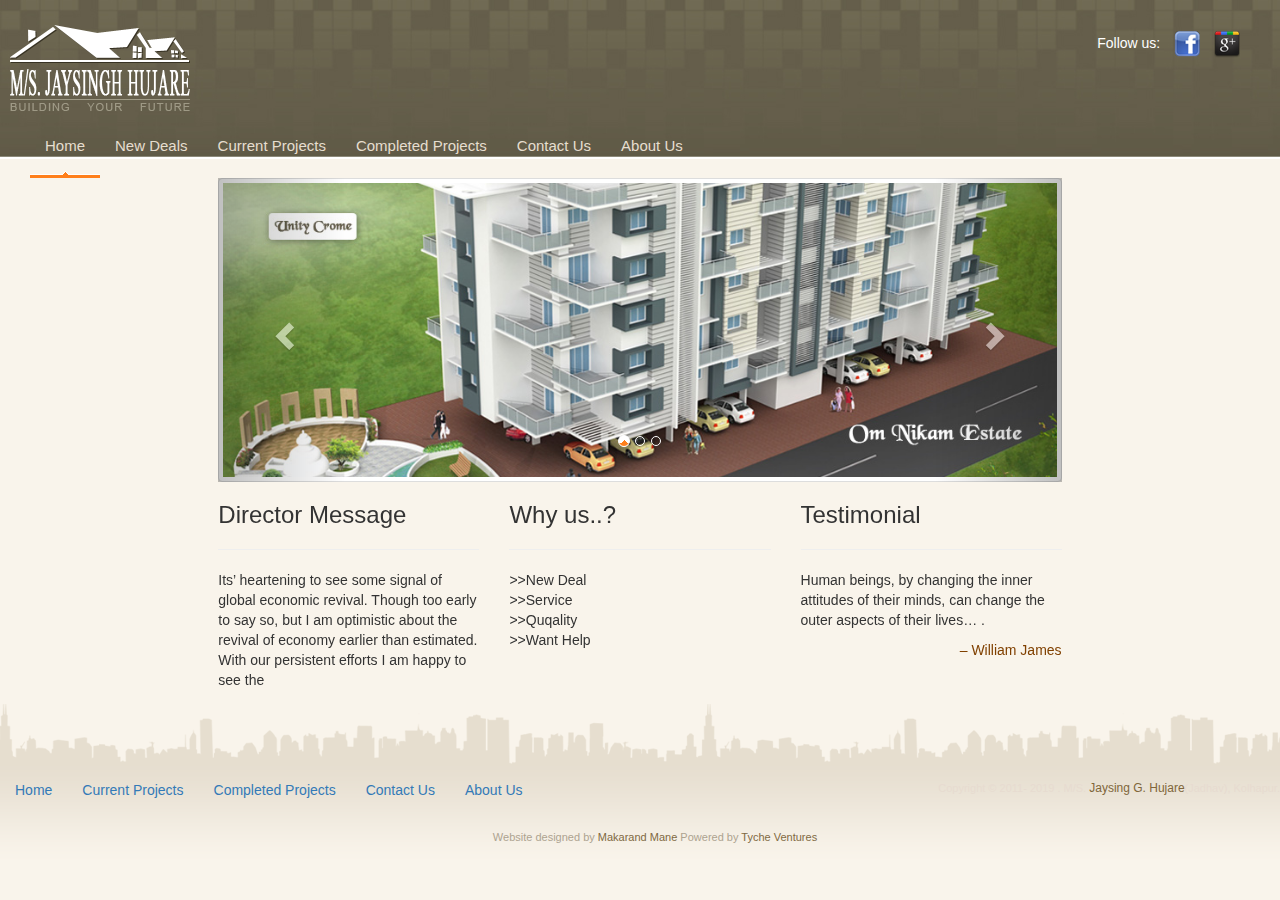
<file: bootstrap/index.html>
<!DOCTYPE html>
<html>
<head>
	<title></title>
	 <meta name="viewport" content="width=device-width, initial-scale=1">
  <link rel="stylesheet" href="https://maxcdn.bootstrapcdn.com/bootstrap/3.4.1/css/bootstrap.min.css">
  <script src="https://ajax.googleapis.com/ajax/libs/jquery/3.4.1/jquery.min.js"></script>
  <script src="https://maxcdn.bootstrapcdn.com/bootstrap/3.4.1/js/bootstrap.min.js"></script>
  <link rel="stylesheet" type="text/css" href="style.css">
</head>
<body style="background-color: #f9f4eb; margin-right: 0px;margin-bottom: 0px;">
  <div >
<header>
  <div class="img">
    <div>
      <img class="logo" src="images/logo.png">
      <div class="social col-md-2">
           <span>Follow us:</span>
            <a href="#"><img src="images/facebook.png"></a>
            <a href="#"><img src="images/google.png"></a>
        </div>
    </div>
    <nav class="nav-top">
        <div class="container-fluid">
          <div class="navbar-header">
           <button type="button" class="navbar-toggle" data-toggle="collapse" data-target="#myNavbar">
              <span class="icon-bar"></span>
              <span class="icon-bar"></span>
              <span class="icon-bar"></span>
            </button>
            </div>

            <div class="collapse navbar-collapse" id="myNavbar">
                 <ul class="nav navbar-nav ">
                  <li class="active"><a class="a1" href="#">Home</a></li>
                  <li><a href="newDeals.html" class="a1" >New Deals</a></li>
                  <li><a href="currProj.html" class="a1">Current Projects</a></li>
                  <li><a href="#" class="a1">Completed Projects</a></li>
                  <li><a href="#" class="a1">Contact Us</a></li>
                  <li><a href="#" class="a1">About Us</a></li>
                </ul>
              </div>
          </div>    
        </nav>
  </div>
</header>

<div class="row">
     <div class="col-md-2">
       
     </div>
     <div class="col-md-8">
                      <div  id="myCarousel" class="mm carousel slide" data-ride="carousel">
                  <!-- Indicators -->
                    <ol class="carousel-indicators">
                      <li data-target="#myCarousel" data-slide-to="0" class="active"></li>
                      <li data-target="#myCarousel" data-slide-to="1"></li>
                      <li data-target="#myCarousel" data-slide-to="2"></li>
                    </ol>

                    <!-- Wrapper for slides -->
                    <div class="carousel-inner">
                      <div class="item active">
                        <img src="images/banner6.jpg" class="img-thumbnail" alt="" style="width:100%;">
                      </div>

                      <div class="item">
                        <img src="images/slider_img1.gif" class="img-thumbnail" alt="" style="width:100%;">
                      </div>

                       <div class="item">
                        <img src="images/slider_img6.gif" class="img-thumbnail" alt="" style="width:100%;">
                      </div>
                    
                      <div class="item">
                        <img src="images/slider_img5.gif" class="img-thumbnail" alt="" style="width:100%;">
                      </div>
                    </div>

                    <!-- Left and right controls -->
                    <a class="left carousel-control" href="#myCarousel" data-slide="prev">
                      <span class="glyphicon glyphicon-chevron-left"></span>
                      <span class="sr-only">Previous</span>
                    </a>
                    <a class="right carousel-control" href="#myCarousel" data-slide="next">
                      <span class="glyphicon glyphicon-chevron-right"></span>
                      <span class="sr-only">Next</span>
                    </a>
                  </div>    

                  <div class="row">

                  <div class="col-md-4">
                    <div class="div5">
                      <h3>Director Message</h3>
                      <hr>
                      <p>Its’ heartening to see some signal of global economic revival. Though too early to say so, but I am optimistic about the revival of economy earlier than estimated. With our persistent efforts I am happy to see the</p>
                    </div>
                  </div> 
                  <div class="col-md-4 l">
                     <h3>Why us..?</h3>
                     <hr>>>New Deal<br>>>Service<br>>>Quqality<br>>>Want Help
                  </div> 
                  <div class="col-md-4">
                     <h3>Testimonial</h3>
                      <hr>
                      <p >Human beings, by changing the inner attitudes of their minds, can change the outer aspects of their lives… .<br><p style="float: right; color: #804000;">– William James</p></p>
                  </div>                    
                  </div>     
     </div>
     <div class="col-md-2"></div>
</div>

  <div class="footer_up"></div>
  <footer class="site-foot">
    <div class="sm-footer">
      <div class="sm-container">
        <div class="row foot-row">
            <div class="col-md-7 col-sm-12 col-xs-12">
                <nav>
                  <ul class="nav navbar-nav ">
                    <li><a  class="f-link" href="#">Home</a></li>
                    <li><a  class="f-link" href="#">Current Projects</a></li>
                    <li><a  class="f-link" href="#">Completed Projects</a></li>
                    <li><a  class="f-link" href="#">Contact Us</a></li>
                    <li><a  class="f-link" href="#">About Us</a></li>
                  </ul>
                </nav>
            </div>
            <div class="col-md-5 col-sm-12 col-xs-12" style="margin-top: 15px;">
              <p class="copyrights">Copyright © 2011- 2019 . M/S.
                <span class="foot-title">Jaysing G. Hujare</span>(Jadhav), Kolhapur.
              </p>
            </div>
            <div class="foot3 col-md-12 col-sm-12 col-xs-12 ">
              <p class="foot-end">
                Website designed by
                <a href="https://www.makarandmane.com" target="_blank">Makarand Mane</a>
                Powered by
                <a href="https://www.tycheventures.com" target="_blank">Tyche Ventures</a>
              </p>
            </div>
        </div>
      </div>
    </div>
  </footer>
</div>
</body>
</html>
</file>
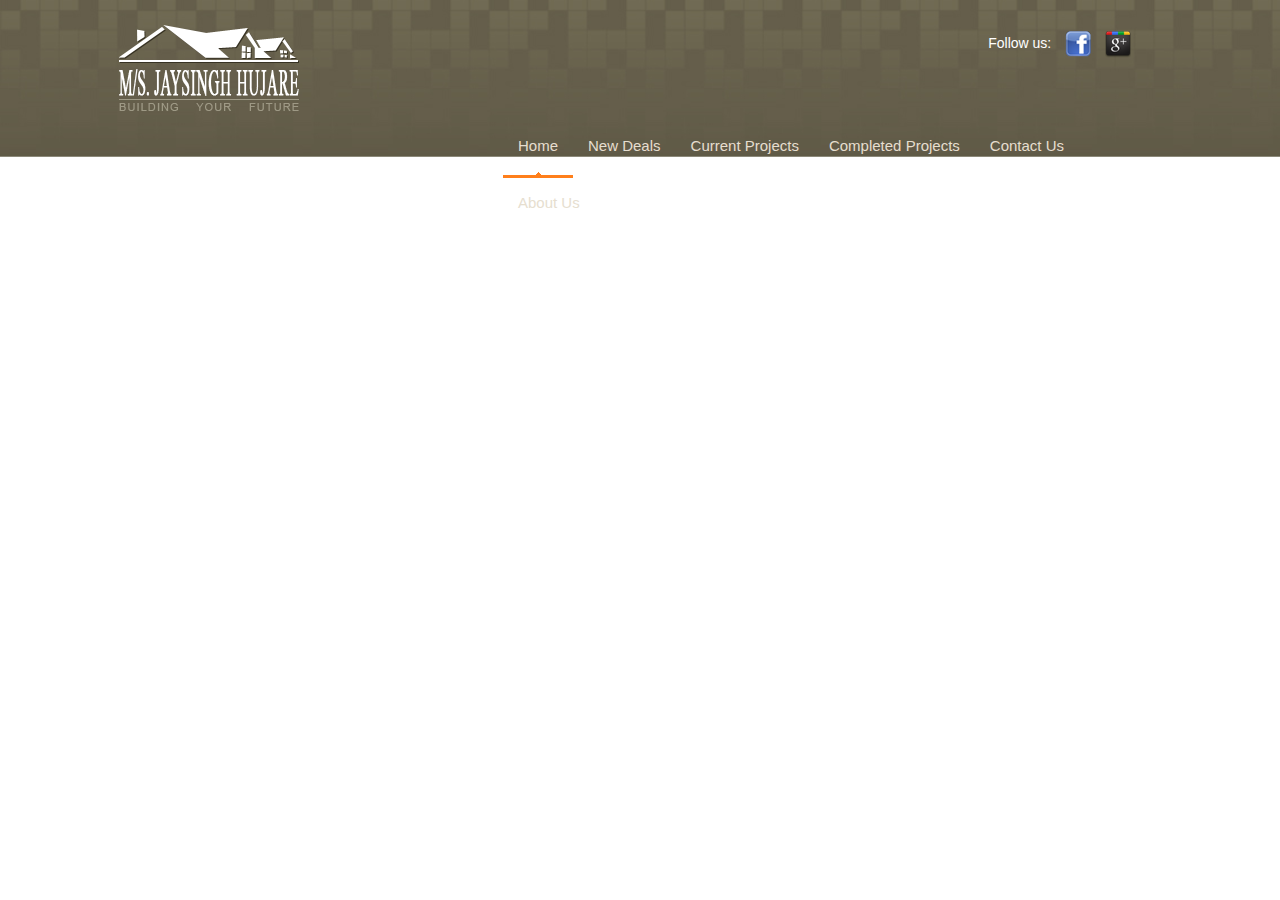
<file: bootstrap/header.html>
<!DOCTYPE html>
<html>
<head>
	<title></title>
	 <meta name="viewport" content="width=device-width, initial-scale=1">
  <link rel="stylesheet" href="https://maxcdn.bootstrapcdn.com/bootstrap/3.4.1/css/bootstrap.min.css">
  <script src="https://ajax.googleapis.com/ajax/libs/jquery/3.4.1/jquery.min.js"></script>
  <script src="https://maxcdn.bootstrapcdn.com/bootstrap/3.4.1/js/bootstrap.min.js"></script>
  <link rel="stylesheet" type="text/css" href="style.css">
  <script src="https://code.jquery.com/jquery-3.4.1.js"></script>
</head>
<body>
<div>
	<header class="img">
		<div class="container">
  <div >
    <div>
      <img class="logo" src="images/logo.png">
      <div class="social col-md-2">
           <span>Follow us:</span>
            <a href="#"><img src="images/facebook.png"></a>
            <a href="#"><img src="images/google.png"></a>
        </div>
    </div>
    <div class="row">
    	<div class="col-md-4 col-sm-4 col-xs-4"></div>
    	<div class="col-md-8 col-sm-8 col-xs-8">
		    	<nav class="nav-top">
		        <div class="container-fluid">
		          <div class="navbar-header">
		           <button type="button" class="navbar-toggle" data-toggle="collapse" data-target="#myNavbar">
		              <span class="icon-bar" style="background-color: white;"></span>
		              <span class="icon-bar" style="background-color: white;"></span>
		              <span class="icon-bar" style="background-color: white;"></span>
		            </button>
		            </div>

		            <div class="collapse navbar-collapse" id="myNavbar">
		                 <ul class="nav navbar-nav ">
		                  <li class="active"><a class="a1" href="index.php">Home</a></li>
		                  <li><a href="newDeals.php" class="a1" >New Deals</a></li>
		                  <li><a href="currProj.php" class="a1">Current Projects</a></li>
		                  <li><a href="CompletedProj.php" class="a1">Completed Projects</a></li>
		                  <li><a href="contact.php" class="a1">Contact Us</a></li>
		                  <li><a href="about.php" class="a1">About Us</a></li>
		                </ul>
		                <!--<script type="text/javascript">
		                	
		                	$(document).on('click', 'ul li', function(){
		                		$(this).addClass('active').siblings(.removeClass('active'))
		                	})

		                </script>-->
		              </div>
		          </div>    
		        </nav>
    	</div>
    </div>
    
  </div>
  </div>
</header>

</div>
</body>
</html>
</file>
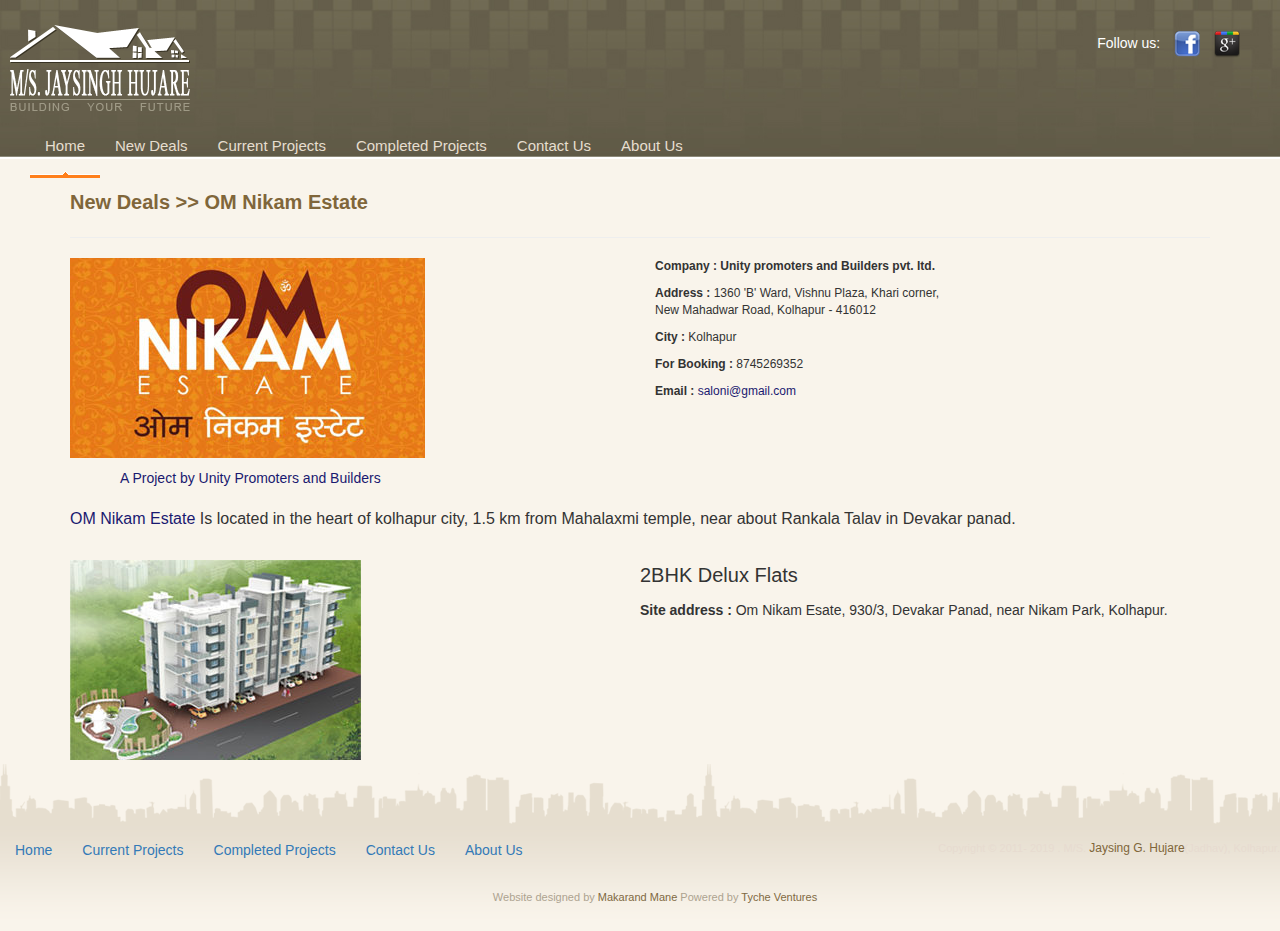
<file: bootstrap/newDeals.html>
<!DOCTYPE html>
<html>
<head>
	<title></title>
	 <meta name="viewport" content="width=device-width, initial-scale=1">
  <link rel="stylesheet" href="https://maxcdn.bootstrapcdn.com/bootstrap/3.4.1/css/bootstrap.min.css">
  <script src="https://ajax.googleapis.com/ajax/libs/jquery/3.4.1/jquery.min.js"></script>
  <script src="https://maxcdn.bootstrapcdn.com/bootstrap/3.4.1/js/bootstrap.min.js"></script>
  <link rel="stylesheet" type="text/css" href="style.css">
</head>
<body style="background-color: #f9f4eb; margin-right: 0px;margin-bottom: 0px;">
<header>
  <div class="img">
    <div>
      <img class="logo" src="images/logo.png">
      <div class="social col-md-2">
           <span>Follow us:</span>
            <a href="#"><img src="images/facebook.png"></a>
            <a href="#"><img src="images/google.png"></a>
        </div>
    </div>
    <nav class="nav-top">
        <div class="container-fluid">
          <div class="navbar-header">
           <button type="button" class="navbar-toggle" data-toggle="collapse" data-target="#myNavbar">
              <span class="icon-bar"></span>
              <span class="icon-bar"></span>
              <span class="icon-bar"></span>
            </button>
            </div>

            <div class="collapse navbar-collapse" id="myNavbar">
                 <ul class="nav navbar-nav ">
                  <li class="active"><a class="a1" href="#">Home</a></li>
                  <li><a href="newDeals.html" class="a1" >New Deals</a></li>
                  <li><a href="currProj.html" class="a1">Current Projects</a></li>
                  <li><a href="#" class="a1">Completed Projects</a></li>
                  <li><a href="#" class="a1">Contact Us</a></li>
                  <li><a href="#" class="a1">About Us</a></li>
                </ul>
              </div>
          </div>    
        </nav>
  </div>
</header>


<div class="container">
	<div class="content">
		<p class="head-title">New Deals >> OM Nikam Estate</p><hr>
			<div class="row">
				<div class="col-md-6">
					<figure>
						<a href="#"><img src="images/banner-small.jpg" alt=""></a>
						<figcaption style="margin-top: 10px; margin-left: 50px;">
							<a href="https://jaysinghujare.com/current-projects/om-nikam-estate/overview/" > A Project by Unity Promoters and Builders </a>
						</figcaption>
					</figure>
				</div>
				<div class="col-md-6">
					<p style="font-size: 12px;">
						<strong>Company : </strong>
						<strong>Unity promoters and Builders pvt. ltd.</strong>
					</p>
					<p style="font-size: 12px;">
						<strong>Address : </strong>
						1360 'B' Ward, Vishnu Plaza, Khari corner,<br>
						New Mahadwar Road, Kolhapur - 416012
					</p>
					<p style="font-size: 12px;">
						<strong>City : </strong>
						Kolhapur
					</p>
					<p style="font-size: 12px;">
						<strong>For Booking : </strong>
						8745269352
					</p>
					<p style="font-size: 12px;">
						<strong>Email : </strong>
						<a href="#">saloni@gmail.com</a>
					</p>
				</div>	
			</div><br>

				<p class="" style="font-size: 16px"><a style="font-size: 16px" href="#">OM Nikam Estate</a> Is located in the heart of kolhapur city, 1.5 km from Mahalaxmi temple, near about Rankala Talav in Devakar panad.</p><br>

			<div class="row">
				<div class="col-md-6">
					<figure>
						<a href="#"><img src="images/om.jpg" alt=""></a>
					</figure>
				</div>
				<div class="col-md-6"></div>
						<p style="font-size: 20px;">2BHK Delux Flats</p>
						<p><strong>Site address :</strong>
						Om Nikam Esate, 930/3, Devakar Panad, near Nikam Park, Kolhapur.
					</p>

			</div>
			</div>
	</div>
</div>


 <div class="footer_up"></div>
  <footer class="site-foot">
    <div class="sm-footer">
      <div class="sm-container">
        <div class="row foot-row">
            <div class="col-md-7 col-sm-12 col-xs-12">
                <nav>
                  <ul class="nav navbar-nav ">
                    <li><a  class="f-link" href="#">Home</a></li>
                    <li><a  class="f-link" href="#">Current Projects</a></li>
                    <li><a  class="f-link" href="#">Completed Projects</a></li>
                    <li><a  class="f-link" href="#">Contact Us</a></li>
                    <li><a  class="f-link" href="#">About Us</a></li>
                  </ul>
                </nav>
            </div>
            <div class="col-md-5 col-sm-12 col-xs-12" style="margin-top: 15px;">
              <p class="copyrights">Copyright © 2011- 2019 . M/S.
                <span class="foot-title">Jaysing G. Hujare</span>(Jadhav), Kolhapur.
              </p>
            </div>
            <div class="foot3 col-md-12 col-sm-12 col-xs-12 ">
              <p class="foot-end">
                Website designed by
                <a href="https://www.makarandmane.com" target="_blank">Makarand Mane</a>
                Powered by
                <a href="https://www.tycheventures.com" target="_blank">Tyche Ventures</a>
              </p>
            </div>
        </div>
      </div>
    </div>
  </footer>
</body>
</html>
</file>
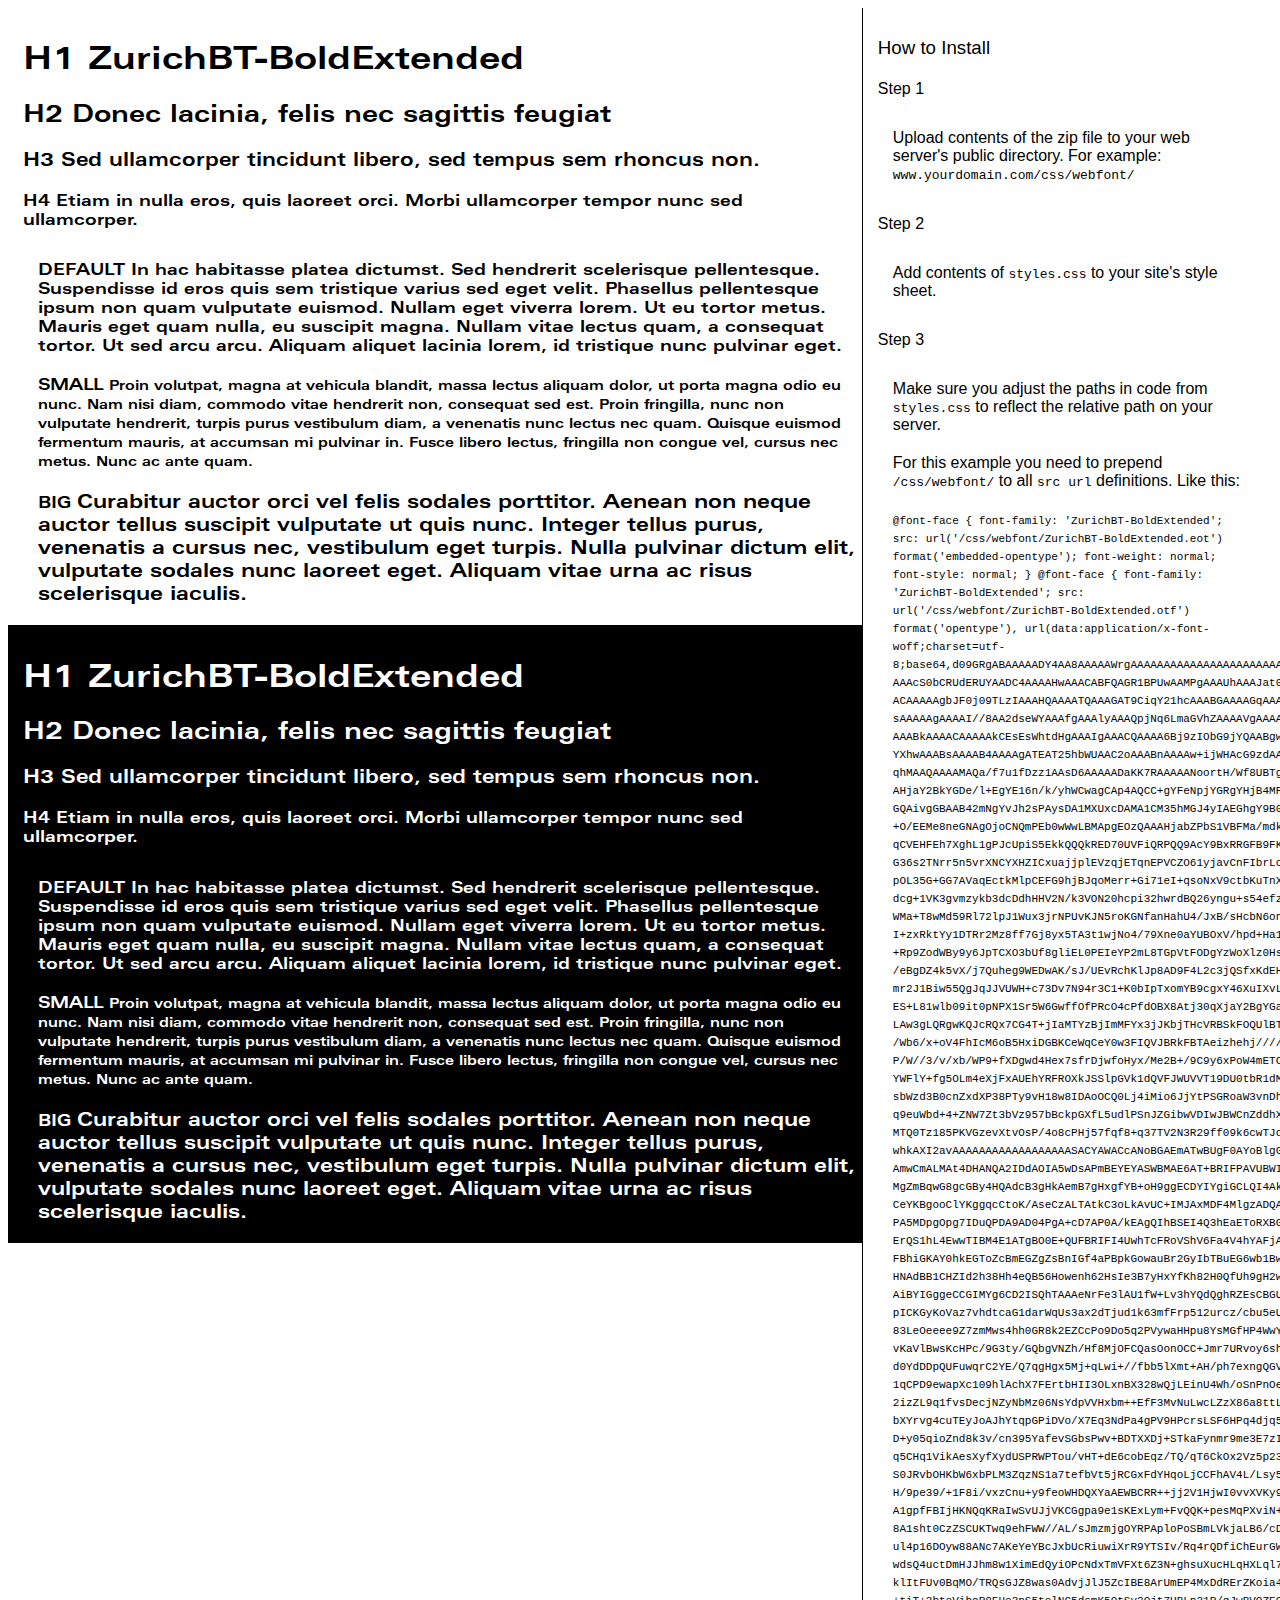
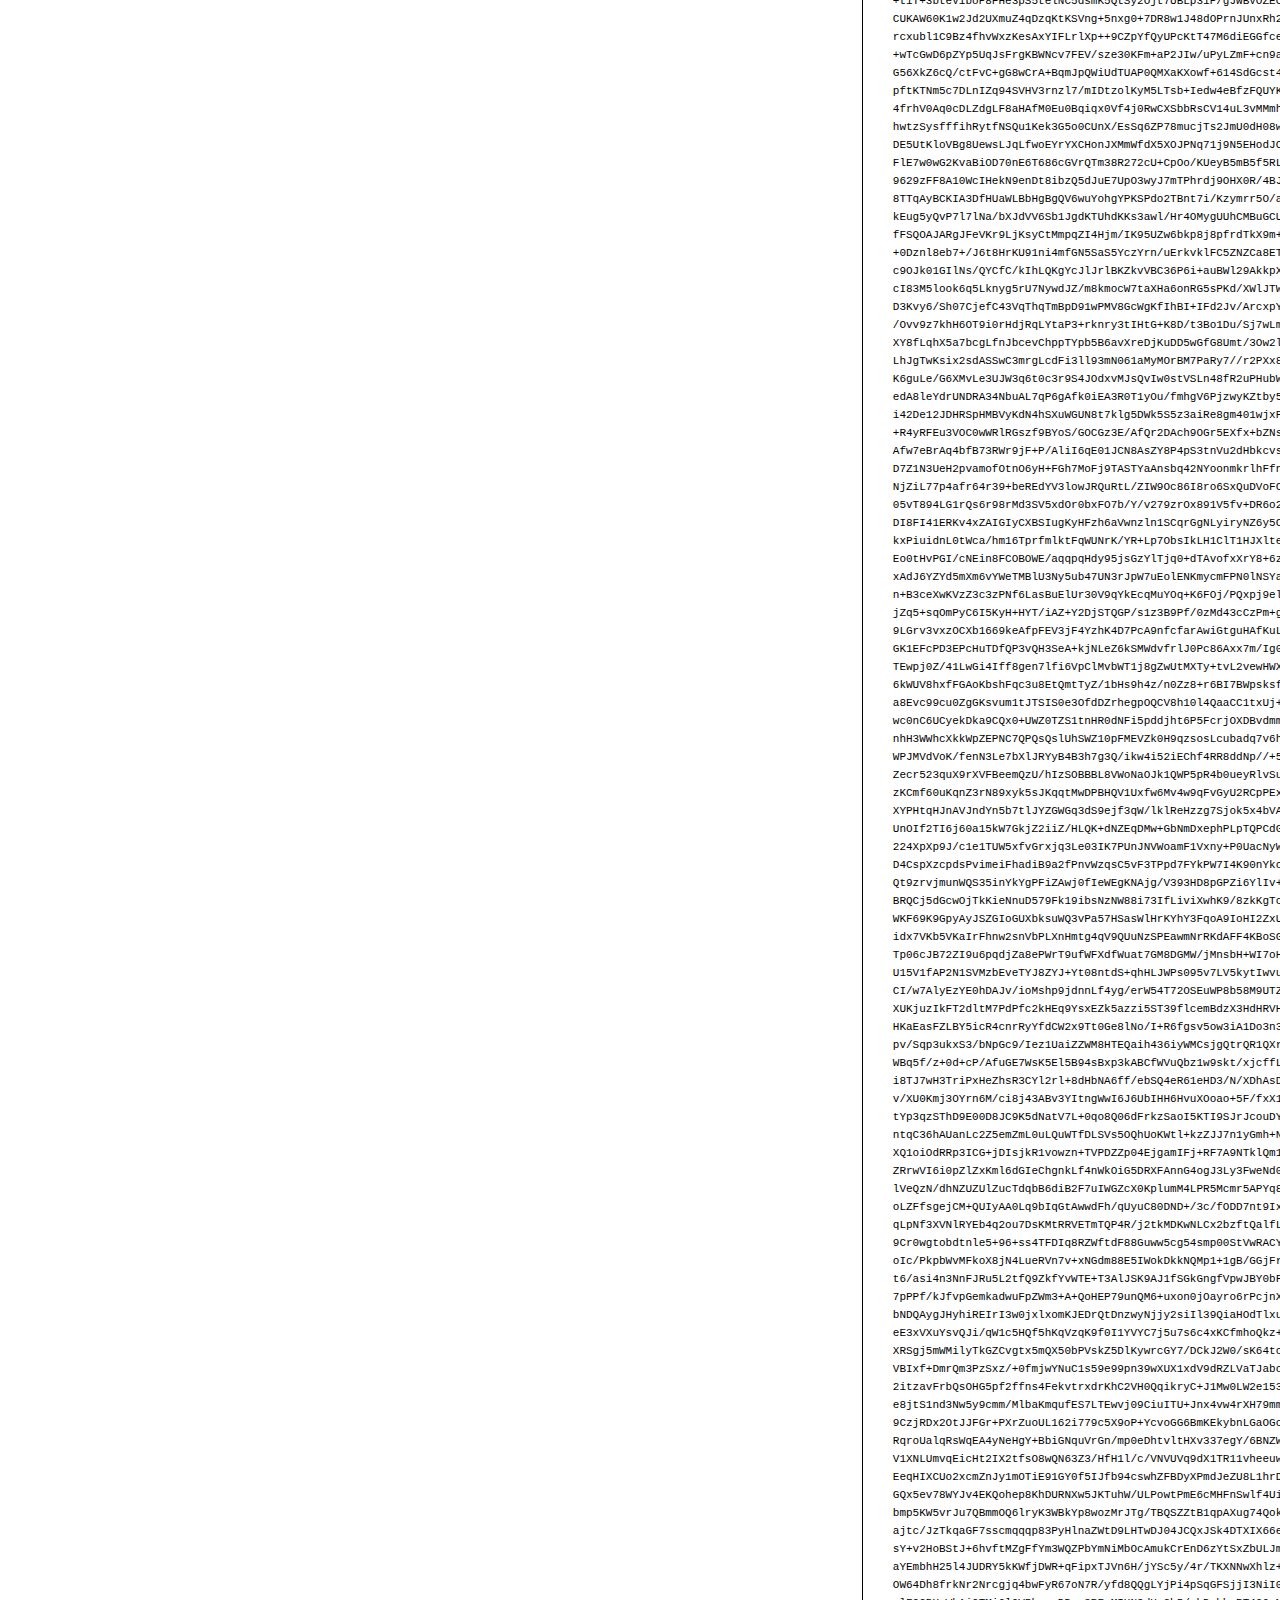
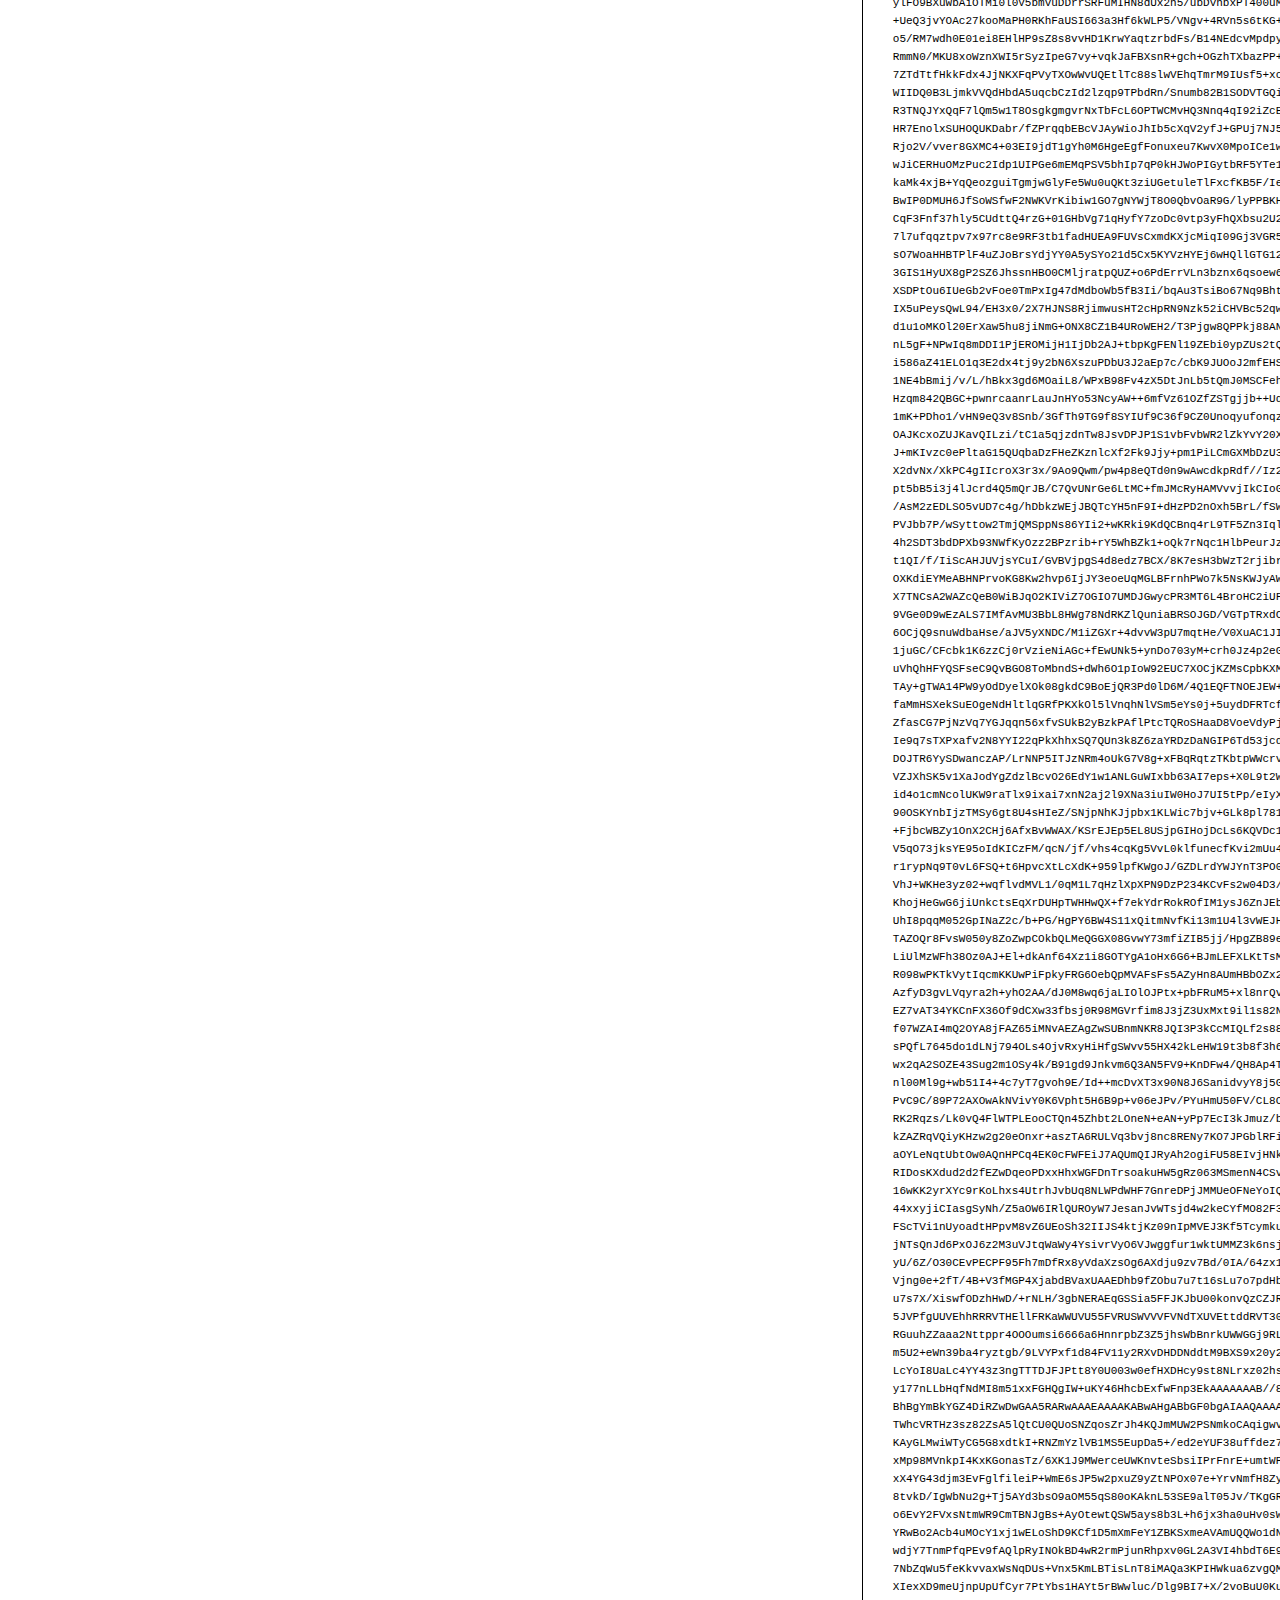
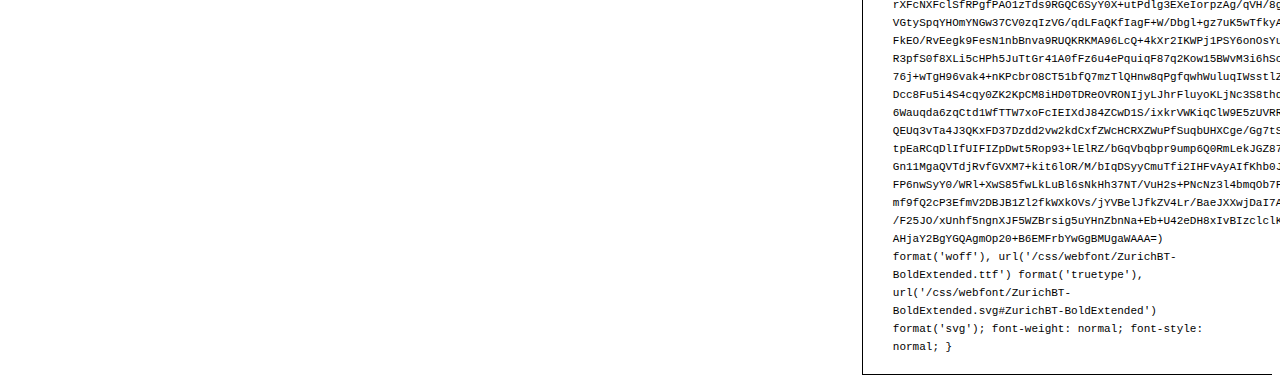
<file: bootstrap/fonts/preview.html>
<!DOCTYPE html>
<html>
<head>
<title>
ZurichBT-BoldExtended
 - Web font preview
</title>
<style type='text/css'>

@font-face {
  font-family: 'ZurichBT-BoldExtended';
  src: url('ZurichBT-BoldExtended.eot') format('embedded-opentype');
  font-weight: normal;
  font-style: normal;
}

@font-face {
  font-family: 'ZurichBT-BoldExtended';
  src:  url('ZurichBT-BoldExtended.otf')  format('opentype'),
	     url([data-uri]) format('woff'), url('ZurichBT-BoldExtended.ttf')  format('truetype'), url('ZurichBT-BoldExtended.svg#ZurichBT-BoldExtended') format('svg');
  font-weight: normal;
  font-style: normal;
}



body { font-family: 'ZurichBT-BoldExtended' !important; }
h1, h2, h3, h4 { font-weight: normal; }
.reg { color:black; background:white; }
.inverse { color:white; background:black; }
div { padding: 10px 15px; }
.right { background:white; width:30%; float: right; font-family: sans-serif; border: 1px solid black; border-width: 0 0 1px 1px;}
</style>
</head>
<body>
<div class='right'>
<h3>How to Install</h3>
<h4>Step 1</h4>
<div>
Upload contents of the zip file to your web server's public directory. For example:
<code>www.yourdomain.com/css/webfont/</code>
</div>
<h4>Step 2</h4>
<div>
Add contents of
<code>styles.css</code>
to your site's style sheet.
</div>
<h4>Step 3</h4>
<div>
Make sure you adjust the paths in code from
<code>styles.css</code>
to reflect the relative path on your server.
</div>
<div>
For this example you need to prepend
<code>/css/webfont/</code>
to all
<code>src url</code>
definitions. Like this:
</div>
<div>
<code style='font-size:11px;'>@font-face {
  font-family: 'ZurichBT-BoldExtended';
  src: url('/css/webfont/ZurichBT-BoldExtended.eot') format('embedded-opentype');
  font-weight: normal;
  font-style: normal;
}

@font-face {
  font-family: 'ZurichBT-BoldExtended';
  src:  url('/css/webfont/ZurichBT-BoldExtended.otf')  format('opentype'),
	     url([data-uri]) format('woff'), url('/css/webfont/ZurichBT-BoldExtended.ttf')  format('truetype'), url('/css/webfont/ZurichBT-BoldExtended.svg#ZurichBT-BoldExtended') format('svg');
  font-weight: normal;
  font-style: normal;
}</code>
</div>
</div>
<div class='reg'>
<h1>
H1
ZurichBT-BoldExtended
</h1>
<h2>
H2
Donec lacinia, felis nec sagittis feugiat
</h2>
<h3>
H3
Sed ullamcorper tincidunt libero, sed tempus sem rhoncus non.
</h3>
<h4>
H4
Etiam in nulla eros, quis laoreet orci. Morbi ullamcorper tempor nunc sed ullamcorper.
</h4>
<div>
DEFAULT
In hac habitasse platea dictumst. Sed hendrerit scelerisque pellentesque. Suspendisse id eros quis sem tristique varius sed eget velit. Phasellus pellentesque ipsum non quam vulputate euismod. Nullam eget viverra lorem. Ut eu tortor metus. Mauris eget quam nulla, eu suscipit magna. Nullam vitae lectus quam, a consequat tortor. Ut sed arcu arcu. Aliquam aliquet lacinia lorem, id tristique nunc pulvinar eget.
</div>
<div>
SMALL
<small>
Proin volutpat, magna at vehicula blandit, massa lectus aliquam dolor, ut porta magna odio eu nunc. Nam nisi diam, commodo vitae hendrerit non, consequat sed est. Proin fringilla, nunc non vulputate hendrerit, turpis purus vestibulum diam, a venenatis nunc lectus nec quam. Quisque euismod fermentum mauris, at accumsan mi pulvinar in. Fusce libero lectus, fringilla non congue vel, cursus nec metus. Nunc ac ante quam.
</small>
</div>
<div>
BIG
<big>
Curabitur auctor orci vel felis sodales porttitor. Aenean non neque auctor tellus suscipit vulputate ut quis nunc. Integer tellus purus, venenatis a cursus nec, vestibulum eget turpis. Nulla pulvinar dictum elit, vulputate sodales nunc laoreet eget. Aliquam vitae urna ac risus scelerisque iaculis.
</big>
</div>

</div>
<div class='inverse'>
<h1>
H1
ZurichBT-BoldExtended
</h1>
<h2>
H2
Donec lacinia, felis nec sagittis feugiat
</h2>
<h3>
H3
Sed ullamcorper tincidunt libero, sed tempus sem rhoncus non.
</h3>
<h4>
H4
Etiam in nulla eros, quis laoreet orci. Morbi ullamcorper tempor nunc sed ullamcorper.
</h4>
<div>
DEFAULT
In hac habitasse platea dictumst. Sed hendrerit scelerisque pellentesque. Suspendisse id eros quis sem tristique varius sed eget velit. Phasellus pellentesque ipsum non quam vulputate euismod. Nullam eget viverra lorem. Ut eu tortor metus. Mauris eget quam nulla, eu suscipit magna. Nullam vitae lectus quam, a consequat tortor. Ut sed arcu arcu. Aliquam aliquet lacinia lorem, id tristique nunc pulvinar eget.
</div>
<div>
SMALL
<small>
Proin volutpat, magna at vehicula blandit, massa lectus aliquam dolor, ut porta magna odio eu nunc. Nam nisi diam, commodo vitae hendrerit non, consequat sed est. Proin fringilla, nunc non vulputate hendrerit, turpis purus vestibulum diam, a venenatis nunc lectus nec quam. Quisque euismod fermentum mauris, at accumsan mi pulvinar in. Fusce libero lectus, fringilla non congue vel, cursus nec metus. Nunc ac ante quam.
</small>
</div>
<div>
BIG
<big>
Curabitur auctor orci vel felis sodales porttitor. Aenean non neque auctor tellus suscipit vulputate ut quis nunc. Integer tellus purus, venenatis a cursus nec, vestibulum eget turpis. Nulla pulvinar dictum elit, vulputate sodales nunc laoreet eget. Aliquam vitae urna ac risus scelerisque iaculis.
</big>
</div>

</div>
</body>
</html>
</file>
<file: bootstrap/style.css>
@font-face {
  font-family: 'ZurichBT-BoldExtended';
  src: url('fonts/ZurichBT-BoldExtended.eot') format('embedded-opentype');
  font-weight: normal;
  font-style: normal;
}

.active{
	/*border-bottom: 3px solid orange;*/
	background-image: url('images/nav-hover.gif');
	background-repeat: no-repeat;
	background-position: center bottom;
}

.ccc .a1:hover{
	background-image: url('images/nav-hover.gif');
	background-repeat: no-repeat;
	background-position: center bottom;
	background-color: transparent;
	color: #ffffff;
	/*border-bottom: 3px solid orange;*/
}
.img{
	background-image:url('images/bg_re.jpg');
	background-repeat: repeat-x;
	background-size: 176px;

	font-family: Zurich Cn BT, sans-serif;
   	/*font-family:  Zurich Cn BT, sans-serif;*/
}
.logo{
	margin-left: 10px;
	margin-top: 25px;
	margin-bottom: 10px;
	}
.img .container {
    width: 1062px;
    padding-left: 0px;
    padding-right: 0px;
}
.main-header{
	margin-bottom: -20px;
}
.ccc{
	float: right;
	margin-bottom: -11px;
}

.social{
	float: right;
    display: inline-block;
    width: auto;
    margin-top: 30px;
	color: #ffffff;
	margin-right: 25px;
}
.social a{
	margin-left: 10px;
}
.social span{
	font-size: 14px;
}
.nav-l{
	color: #e6decf;
	margin-bottom: 20px;
	margin-top:0px;
}
.a1{
	color: #e6decf;
	margin-bottom: 7px;
	font-size: 15px;
	font-style: normal;
}
footer{
	background-image: url('images/foot_re.gif');
	background-repeat: repeat-x;
	background-position: left top;
	background-size: auto;
	background-attachment: scroll;
}
.footer-menu ul{
	font-size: 12px;

}
.footr-menu ul li{
	padding-right: 12px;
}
p.copyrights{
	font-size: 11px;
	text-align: right;
}
p span{
	font-size: 12px;
}
p.foot-end{
	font-size: 11px;
	color:#ADA390; 
}
.foot2{
	padding-top: 13px;
	
}
.main-header{
	
}
.foot3{
	text-align: center;	
	margin: 15px;
}
.foot-end a{
	color:#7f6942; 
}
.footer_up{
	background-image: url("images/foot.png");
	background-repeat: repeat-x;
	background-position: bottom;
	height: 65px;
}
footer.site-foot {
    height: 97px;
    color: #e7dbd0;
	position: relative;
}
.cont {
    width: 1000px;
    height: 72px;
    margin-left: 165px;
    margin-right: 165px;
    padding-left: 0px;
    padding-right: 0px;
}
.f-link a{
	color: #ADA390;
	font-size: 12px;
}
.f-link a:hover{
	background-color: transparent;
	color: #ffffff;
}
.foot-title{
	font-size: 12px;
	color: #80663a
}.link1 li a{
	color: #7f6942;
	font-size: 14px;
	
}


.content{
	align-content: center;
}
.content a{
	color:	#191970;
}
.cont2{
	width: 1000px;
    margin-left: 165px;
    margin-right: 165px;
    padding-left: 0px;
    padding-right: 0px;
}
.cont22{
	width: 1000px;
    padding-left: 0px;
    padding-right: 0px;
}
.link1 li a{
	color: #7f6942;
	font-size: 14px;
	
}
.carousel1{
	margin-top: 30px;
	box-shadow: 4px 4px 4px #ffffff;
}
.director-msg p.read{
	text-align: right;
}

.director-msg{
	margin-top: 10px;
	margin-left: 15px;
	margin-right: 15px;
}
.why-us{
	
	color: #994d00;
	font-size: 12px;
}

.head-title{
	color: #80663a; 
	font-size: 20px;
	font-style: normal;
	font-weight: bold;
	margin-top: 10px;

}

.figcp{
	color: #80663a;
	font-size: 15px;
	font-weight: bold;
	text-align: center;
}
.img1{
	width: 350px;
	height: 150px;
	box-shadow: 4px 4px 5px 0px rgba(224,218,215,1);
}
.contact-p p{
	margin-top: 10px;
	margin-bottom: 5px;
	color: #7f6942;
}

.div2{
	margin-top: 20px;
}

.abt{
	width: 251px;
	height: 52px;
	margin-top: 10px;
	margin-bottom: 10px;
	/*background-image: linear-gradient(white,white,#f9f4eb);*/
	background-image:linear-gradient(white, white ,#C5BEB8 );
	padding: 14px; 

}

.abt a{
	text-align: center;
	font-weight: bold;
	color: #7f6942;
}
.abt1{
	margin-top: 25px;
	margin-left: 10px;
}
.about{
	border-left: 1px solid #7f6942;
	color: #fff; 
	width: 50%;
	min-height: 420px;
	padding-right: 5px;
}
.ip-size{
	width: 242px;
	box-shadow: none;
}
.ip-size2{
	
	width: 242px;
    box-shadow: none;
    margin-left: 191px;
}
.input-size3{
	background-image: url('images/submit.jpg');
    background-color: transparent;
    background-repeat: no-repeat;
    height: 33px;
    width: 124px;
    border: none;
    font-size: 0;
    margin-left:0px;
}

@media only screen and (max-width: 768px) {
  .ccc {
    background-color:  #80694d;
  }
  .social{
  	display: none;
  }
}
</file>
